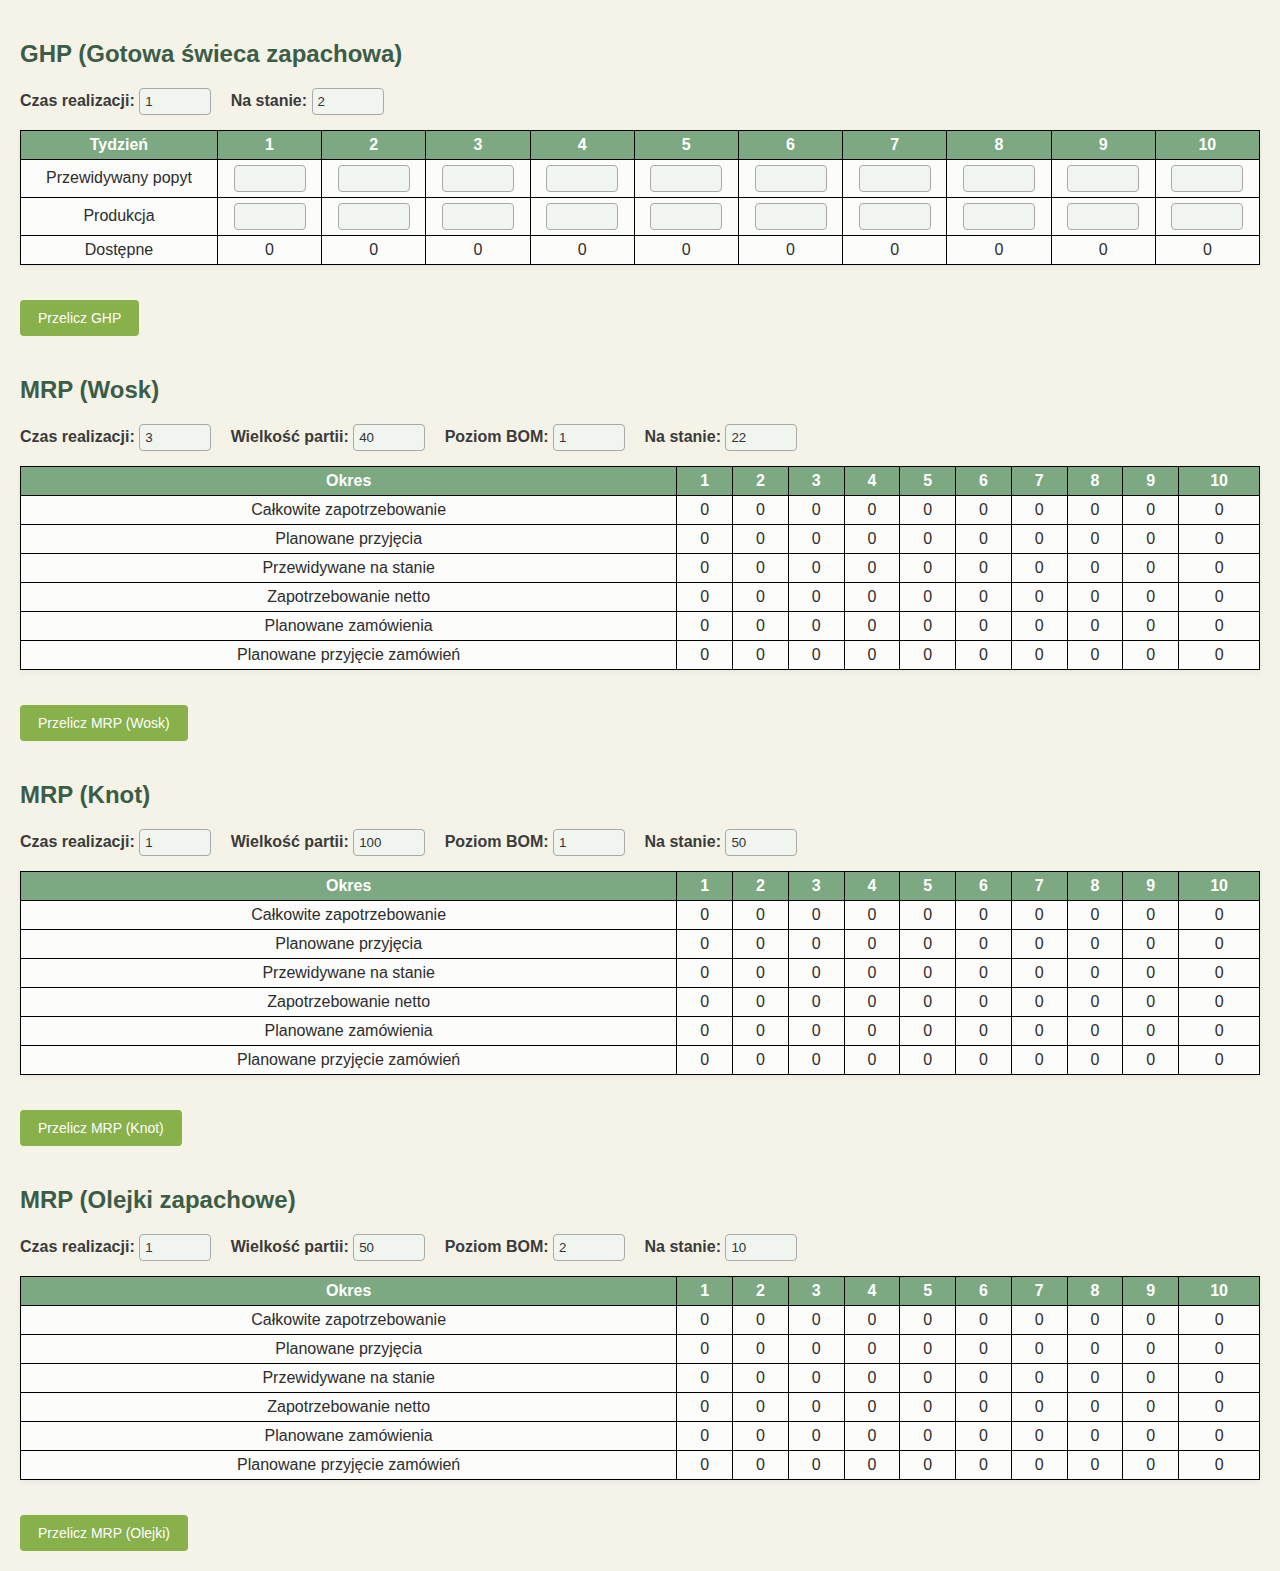
<file: index.html>
<!DOCTYPE html>
<html lang="pl">
<head>
    <meta charset="UTF-8">
    <meta name="viewport" content="width=device-width, initial-scale=1.0">
    <title>GHP & MRP</title>
    <link rel="stylesheet" href="styles.css">
    <style>
        table { border-collapse: collapse; width: 100%; margin-bottom: 20px; }
        th, td { border: 1px solid black; padding: 5px; text-align: center; }
        input { width: 50px; }
        .mrp-section { margin-top: 30px; }
    </style>
</head>
<body>
    <h2>GHP (Gotowa świeca zapachowa)</h2>
    <label>Czas realizacji: <input type="number" id="ghp_czas" value="1"></label>
    <label>Na stanie: <input type="number" id="ghp_stan" value="2"></label>
    <table id="ghp_table">
        <tr><th>Tydzień</th><script>for(let i=1;i<=10;i++)document.write(`<th>${i}</th>`);</script></tr>
        <tr><td>Przewidywany popyt</td><script>for(let i=1;i<=10;i++)document.write('<td><input type="number" class="popyt"></td>');</script></tr>
        <tr><td>Produkcja</td><script>for(let i=1;i<=10;i++)document.write('<td><input type="number" class="produkcja"></td>');</script></tr>
        <tr><td>Dostępne</td><script>for(let i=1;i<=10;i++)document.write('<td class="dostepne">0</td>');</script></tr>
    </table>
    <button onclick="obliczGHP()">Przelicz GHP</button>

    <div class="mrp-section">
        <h2>MRP (Wosk)</h2>
        <label>Czas realizacji: <input type="number" id="mrp_wosk_czas" value="3"></label>
        <label>Wielkość partii: <input type="number" id="mrp_wosk_partia" value="40"></label>
        <label>Poziom BOM: <input type="number" id="mrp_wosk_bom" value="1"></label>
        <label>Na stanie: <input type="number" id="mrp_wosk_stan" value="22"></label>
        <table id="mrp_wosk_table">
            <tr><th>Okres</th><script>for(let i=1;i<=10;i++)document.write(`<th>${i}</th>`);</script></tr>
            <tr><td>Całkowite zapotrzebowanie</td><script>for(let i=1;i<=10;i++)document.write('<td class="cal_zapotrzebowanie">0</td>');</script></tr>
            <tr><td>Planowane przyjęcia</td><script>for(let i=1;i<=10;i++)document.write('<td class="planowane_przyjecia">0</td>');</script></tr>
            <tr><td>Przewidywane na stanie</td><script>for(let i=1;i<=10;i++)document.write('<td class="przewidywane_stan">0</td>');</script></tr>
            <tr><td>Zapotrzebowanie netto</td><script>for(let i=1;i<=10;i++)document.write('<td class="zap_netto">0</td>');</script></tr>
            <tr><td>Planowane zamówienia</td><script>for(let i=1;i<=10;i++)document.write('<td class="planowane_zam">0</td>');</script></tr>
            <tr><td>Planowane przyjęcie zamówień</td><script>for(let i=1;i<=10;i++)document.write('<td class="planowane_przyjecie_zam">0</td>');</script></tr>
        </table>
        <button onclick="obliczMRP('wosk')">Przelicz MRP (Wosk)</button>
    </div>

    <div class="mrp-section">
        <h2>MRP (Knot)</h2>
        <label>Czas realizacji: <input type="number" id="mrp_knot_czas" value="1"></label>
        <label>Wielkość partii: <input type="number" id="mrp_knot_partia" value="100"></label>
        <label>Poziom BOM: <input type="number" id="mrp_knot_bom" value="1"></label>
        <label>Na stanie: <input type="number" id="mrp_knot_stan" value="50"></label>
        <table id="mrp_knot_table">
            <tr><th>Okres</th><script>for(let i=1;i<=10;i++)document.write(`<th>${i}</th>`);</script></tr>
            <tr><td>Całkowite zapotrzebowanie</td><script>for(let i=1;i<=10;i++)document.write('<td class="cal_zapotrzebowanie">0</td>');</script></tr>
            <tr><td>Planowane przyjęcia</td><script>for(let i=1;i<=10;i++)document.write('<td class="planowane_przyjecia">0</td>');</script></tr>
            <tr><td>Przewidywane na stanie</td><script>for(let i=1;i<=10;i++)document.write('<td class="przewidywane_stan">0</td>');</script></tr>
            <tr><td>Zapotrzebowanie netto</td><script>for(let i=1;i<=10;i++)document.write('<td class="zap_netto">0</td>');</script></tr>
            <tr><td>Planowane zamówienia</td><script>for(let i=1;i<=10;i++)document.write('<td class="planowane_zam">0</td>');</script></tr>
            <tr><td>Planowane przyjęcie zamówień</td><script>for(let i=1;i<=10;i++)document.write('<td class="planowane_przyjecie_zam">0</td>');</script></tr>
        </table>
        <button onclick="obliczMRP('knot')">Przelicz MRP (Knot)</button>
    </div>

    <div class="mrp-section">
        <h2>MRP (Olejki zapachowe)</h2>
        <label>Czas realizacji: <input type="number" id="mrp_olejki_czas" value="1"></label>
        <label>Wielkość partii: <input type="number" id="mrp_olejki_partia" value="50"></label>
        <label>Poziom BOM: <input type="number" id="mrp_olejki_bom" value="2"></label>
        <label>Na stanie: <input type="number" id="mrp_olejki_stan" value="10"></label>
        <table id="mrp_olejki_table">
            <tr><th>Okres</th><script>for(let i=1;i<=10;i++)document.write(`<th>${i}</th>`);</script></tr>
            <tr><td>Całkowite zapotrzebowanie</td><script>for(let i=1;i<=10;i++)document.write('<td class="cal_zapotrzebowanie">0</td>');</script></tr>
            <tr><td>Planowane przyjęcia</td><script>for(let i=1;i<=10;i++)document.write('<td class="planowane_przyjecia">0</td>');</script></tr>
            <tr><td>Przewidywane na stanie</td><script>for(let i=1;i<=10;i++)document.write('<td class="przewidywane_stan">0</td>');</script></tr>
            <tr><td>Zapotrzebowanie netto</td><script>for(let i=1;i<=10;i++)document.write('<td class="zap_netto">0</td>');</script></tr>
            <tr><td>Planowane zamówienia</td><script>for(let i=1;i<=10;i++)document.write('<td class="planowane_zam">0</td>');</script></tr>
            <tr><td>Planowane przyjęcie zamówień</td><script>for(let i=1;i<=10;i++)document.write('<td class="planowane_przyjecie_zam">0</td>');</script></tr>
        </table>
        <button onclick="obliczMRP_Olejki()">Przelicz MRP (Olejki)</button>
    </div>

    <script>
        function obliczGHP() {
            let stan = parseInt(document.getElementById("ghp_stan").value);
            let popyt = document.querySelectorAll(".popyt");
            let produkcja = document.querySelectorAll(".produkcja");
            let dostepne = document.querySelectorAll(".dostepne");
            for (let i = 0; i < 10; i++) {
                let prod = parseInt(produkcja[i].value) || 0;
                let zap = parseInt(popyt[i].value) || 0;
                stan += prod - zap;
                dostepne[i].innerText = stan;
            }
        }

        function obliczMRP(material) {
            let czas_realizacji = parseInt(document.getElementById(`mrp_${material}_czas`).value);
            let wielkosc_partii = parseInt(document.getElementById(`mrp_${material}_partia`).value);
            let stan = parseInt(document.getElementById(`mrp_${material}_stan`).value);

            let zapotrzebowanie = document.querySelectorAll(`#mrp_${material}_table .cal_zapotrzebowanie`);
            let przewidywane_stan = document.querySelectorAll(`#mrp_${material}_table .przewidywane_stan`);
            let zap_netto = document.querySelectorAll(`#mrp_${material}_table .zap_netto`);
            let planowane_przyjecia = document.querySelectorAll(`#mrp_${material}_table .planowane_przyjecia`);
            let planowane_zam = document.querySelectorAll(`#mrp_${material}_table .planowane_zam`);
            let planowane_przyjecie_zam = document.querySelectorAll(`#mrp_${material}_table .planowane_przyjecie_zam`);

            let ghp_produkcja = document.querySelectorAll(".produkcja");

            for (let i = 0; i < 9; i++) {
                zapotrzebowanie[i].innerText = ghp_produkcja[i + 1].value || 0;
            }

            for (let i = 0; i < 10; i++) {
                planowane_przyjecia[i].innerText = 0;
            }

            for (let i = 0; i < 10; i++) {
                let zap = parseInt(zapotrzebowanie[i].innerText) || 0;
                stan -= zap;
                if (stan < 0) {
                    let brakuje = Math.abs(stan);
                    let partia = Math.ceil(brakuje / wielkosc_partii) * wielkosc_partii;
                    zap_netto[i].innerText = brakuje;
                    planowane_przyjecie_zam[i].innerText = partia;
                    let zamowienie_index = Math.max(0, i - czas_realizacji);
                    planowane_zam[zamowienie_index].innerText = partia;
                    stan = partia - brakuje;
                }
                przewidywane_stan[i].innerText = stan;
            }
        }

        function obliczMRP_Olejki() {
            let czas_realizacji = parseInt(document.getElementById("mrp_olejki_czas").value);
            let wielkosc_partii = parseInt(document.getElementById("mrp_olejki_partia").value);
            let stan = parseInt(document.getElementById("mrp_olejki_stan").value);

            let zapotrzebowanie = document.querySelectorAll("#mrp_olejki_table .cal_zapotrzebowanie");
            let przewidywane_stan = document.querySelectorAll("#mrp_olejki_table .przewidywane_stan");
            let zap_netto = document.querySelectorAll("#mrp_olejki_table .zap_netto");
            let planowane_przyjecia = document.querySelectorAll("#mrp_olejki_table .planowane_przyjecia");
            let planowane_zam = document.querySelectorAll("#mrp_olejki_table .planowane_zam");
            let planowane_przyjecie_zam = document.querySelectorAll("#mrp_olejki_table .planowane_przyjecie_zam");

            let wosk_zamowienia = document.querySelectorAll("#mrp_wosk_table .planowane_zam");

            for (let i = 0; i < 10; i++) {
                zapotrzebowanie[i].innerText = wosk_zamowienia[i].innerText;
                planowane_przyjecia[i].innerText = 0;
            }

            for (let i = 0; i < 10; i++) {
                let zap = parseInt(zapotrzebowanie[i].innerText) || 0;
                let aktualny_stan = stan - zap;

                if (i + 1 - czas_realizacji <= 0) {
                    przewidywane_stan[i].innerText = aktualny_stan;
                    stan = aktualny_stan;
                    continue;
                }

                if (aktualny_stan < 0) {
                    let brakuje = Math.abs(aktualny_stan);
                    let partia = Math.ceil(brakuje / wielkosc_partii) * wielkosc_partii;
                    zap_netto[i].innerText = brakuje;
                    planowane_przyjecie_zam[i].innerText = partia;
                    let index_zam = i - czas_realizacji;
                    planowane_zam[index_zam].innerText = partia;
                    stan = partia - brakuje;
                } else {
                    stan = aktualny_stan;
                }
                przewidywane_stan[i].innerText = stan;
            }
        }
    </script>
</body>
</html>
</file>
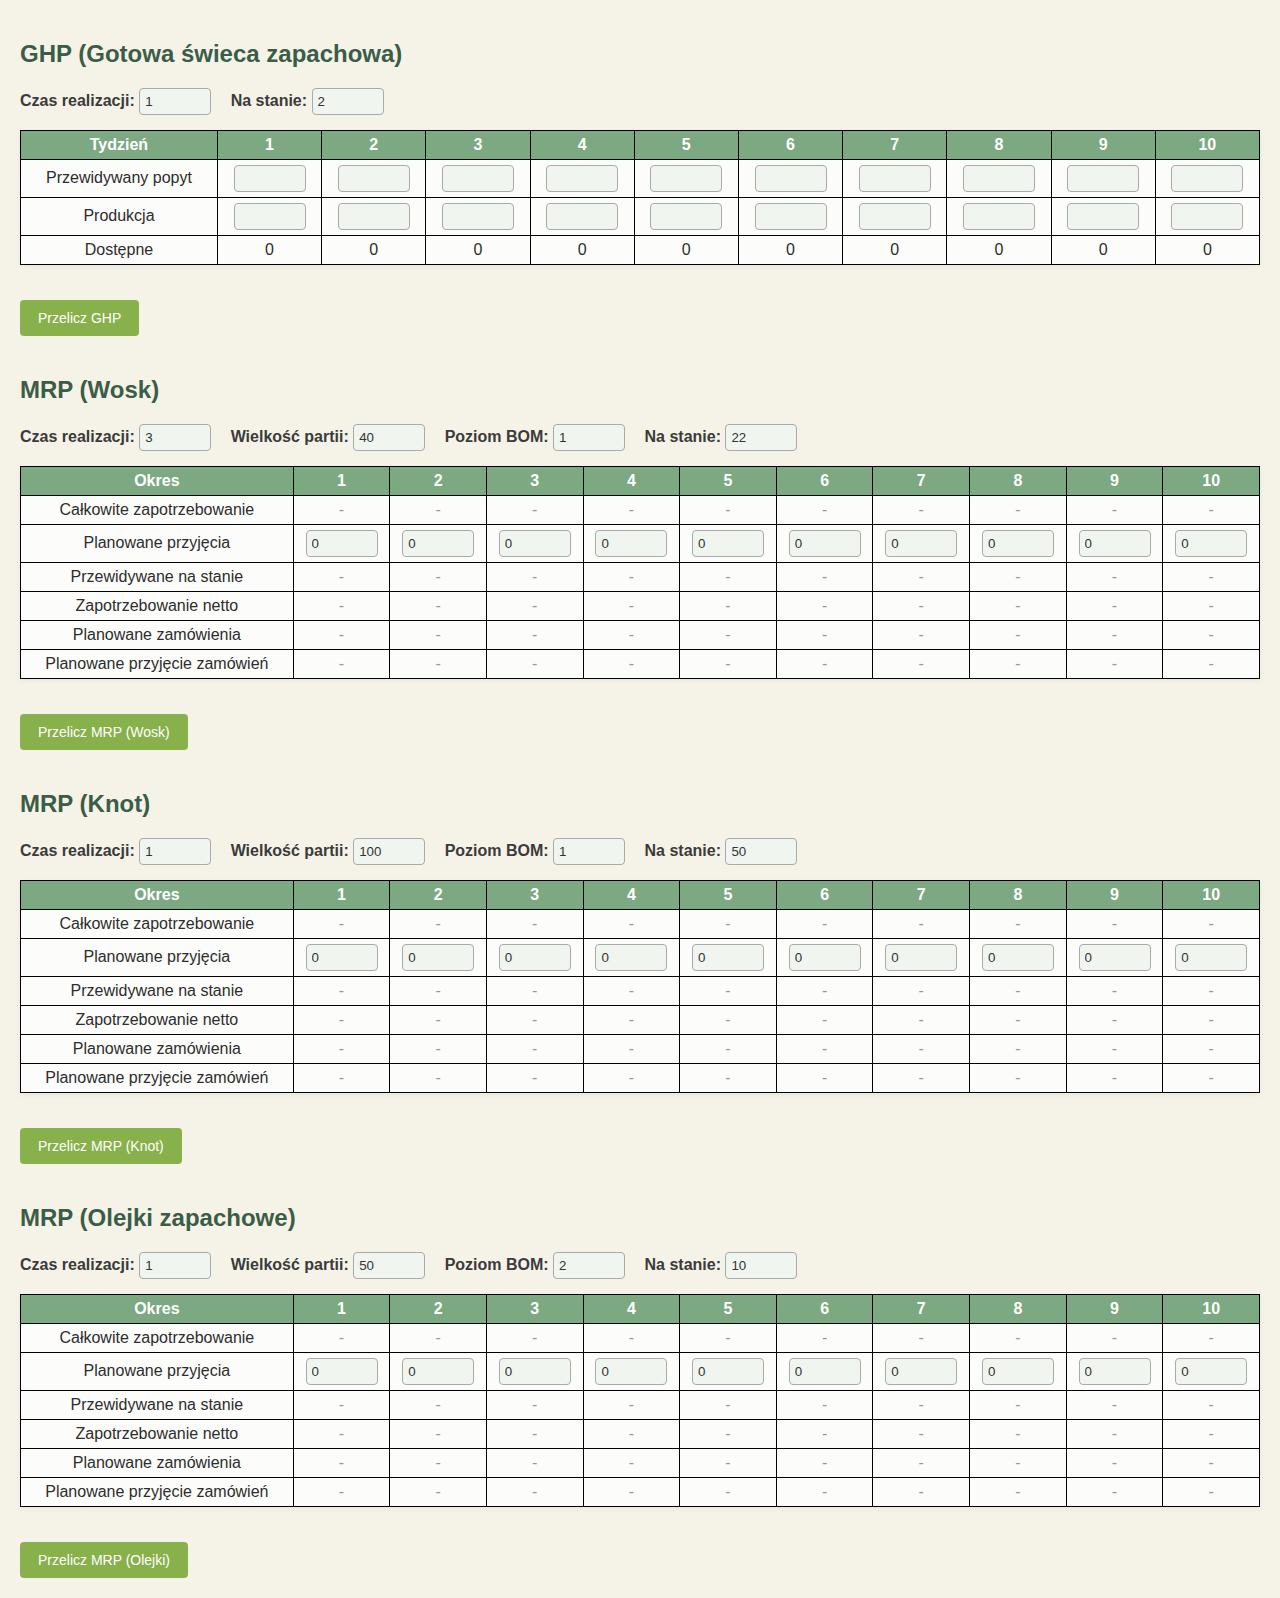
<file: index1.html>
<!DOCTYPE html>
<html lang="pl">
<head>
    <meta charset="UTF-8">
    <meta name="viewport" content="width=device-width, initial-scale=1.0">
    <title>GHP & MRP</title>
    <link rel="stylesheet" href="styles.css">
    <style>
        table { border-collapse: collapse; width: 100%; margin-bottom: 20px; }
        th, td { border: 1px solid black; padding: 5px; text-align: center; }
        input { width: 50px; }
        .mrp-section { margin-top: 30px; }
        .empty { color: #999; }
        .negative { color: red; }
    </style>
</head>
<body>
    <h2>GHP (Gotowa świeca zapachowa)</h2>
    <label>Czas realizacji: <input type="number" id="ghp_czas" value="1"></label>
    <label>Na stanie: <input type="number" id="ghp_stan" value="2"></label>
    <table id="ghp_table">
        <tr><th>Tydzień</th><script>for(let i=1;i<=10;i++)document.write(`<th>${i}</th>`);</script></tr>
        <tr><td>Przewidywany popyt</td><script>for(let i=1;i<=10;i++)document.write('<td><input type="number" class="popyt"></td>');</script></tr>
        <tr><td>Produkcja</td><script>for(let i=1;i<=10;i++)document.write('<td><input type="number" class="produkcja"></td>');</script></tr>
        <tr><td>Dostępne</td><script>for(let i=1;i<=10;i++)document.write('<td class="dostepne">0</td>');</script></tr>
    </table>
    <button onclick="obliczGHP()">Przelicz GHP</button>

    <div class="mrp-section">
        <h2>MRP (Wosk)</h2>
        <label>Czas realizacji: <input type="number" id="mrp_wosk_czas" value="3"></label>
        <label>Wielkość partii: <input type="number" id="mrp_wosk_partia" value="40"></label>
        <label>Poziom BOM: <input type="number" id="mrp_wosk_bom" value="1"></label>
        <label>Na stanie: <input type="number" id="mrp_wosk_stan" value="22"></label>
        <table id="mrp_wosk_table">
            <tr><th>Okres</th><script>for(let i=1;i<=10;i++)document.write(`<th>${i}</th>`);</script></tr>
            <tr><td>Całkowite zapotrzebowanie</td><script>for(let i=1;i<=10;i++)document.write('<td class="cal_zapotrzebowanie empty">-</td>');</script></tr>
            <tr><td>Planowane przyjęcia</td><script>for(let i=1;i<=10;i++)document.write('<td><input type="number" class="planowane_przyjecia" value="0"></td>');</script></tr>
            <tr><td>Przewidywane na stanie</td><script>for(let i=1;i<=10;i++)document.write('<td class="przewidywane_stan empty">-</td>');</script></tr>
            <tr><td>Zapotrzebowanie netto</td><script>for(let i=1;i<=10;i++)document.write('<td class="zap_netto empty">-</td>');</script></tr>
            <tr><td>Planowane zamówienia</td><script>for(let i=1;i<=10;i++)document.write('<td class="planowane_zam empty">-</td>');</script></tr>
            <tr><td>Planowane przyjęcie zamówień</td><script>for(let i=1;i<=10;i++)document.write('<td class="planowane_przyjecie_zam empty">-</td>');</script></tr>
        </table>
        <button onclick="obliczMRP('wosk')">Przelicz MRP (Wosk)</button>
    </div>

    <div class="mrp-section">
        <h2>MRP (Knot)</h2>
        <label>Czas realizacji: <input type="number" id="mrp_knot_czas" value="1"></label>
        <label>Wielkość partii: <input type="number" id="mrp_knot_partia" value="100"></label>
        <label>Poziom BOM: <input type="number" id="mrp_knot_bom" value="1"></label>
        <label>Na stanie: <input type="number" id="mrp_knot_stan" value="50"></label>
        <table id="mrp_knot_table">
            <tr><th>Okres</th><script>for(let i=1;i<=10;i++)document.write(`<th>${i}</th>`);</script></tr>
            <tr><td>Całkowite zapotrzebowanie</td><script>for(let i=1;i<=10;i++)document.write('<td class="cal_zapotrzebowanie empty">-</td>');</script></tr>
            <tr><td>Planowane przyjęcia</td><script>for(let i=1;i<=10;i++)document.write('<td><input type="number" class="planowane_przyjecia" value="0"></td>');</script></tr>
            <tr><td>Przewidywane na stanie</td><script>for(let i=1;i<=10;i++)document.write('<td class="przewidywane_stan empty">-</td>');</script></tr>
            <tr><td>Zapotrzebowanie netto</td><script>for(let i=1;i<=10;i++)document.write('<td class="zap_netto empty">-</td>');</script></tr>
            <tr><td>Planowane zamówienia</td><script>for(let i=1;i<=10;i++)document.write('<td class="planowane_zam empty">-</td>');</script></tr>
            <tr><td>Planowane przyjęcie zamówień</td><script>for(let i=1;i<=10;i++)document.write('<td class="planowane_przyjecie_zam empty">-</td>');</script></tr>
        </table>
        <button onclick="obliczMRP('knot')">Przelicz MRP (Knot)</button>
    </div>

    <div class="mrp-section">
        <h2>MRP (Olejki zapachowe)</h2>
        <label>Czas realizacji: <input type="number" id="mrp_olejki_czas" value="1"></label>
        <label>Wielkość partii: <input type="number" id="mrp_olejki_partia" value="50"></label>
        <label>Poziom BOM: <input type="number" id="mrp_olejki_bom" value="2"></label>
        <label>Na stanie: <input type="number" id="mrp_olejki_stan" value="10"></label>
        <table id="mrp_olejki_table">
            <tr><th>Okres</th><script>for(let i=1;i<=10;i++)document.write(`<th>${i}</th>`);</script></tr>
            <tr><td>Całkowite zapotrzebowanie</td><script>for(let i=1;i<=10;i++)document.write('<td class="cal_zapotrzebowanie empty">-</td>');</script></tr>
            <tr><td>Planowane przyjęcia</td><script>for(let i=1;i<=10;i++)document.write('<td><input type="number" class="planowane_przyjecia" value="0"></td>');</script></tr>
            <tr><td>Przewidywane na stanie</td><script>for(let i=1;i<=10;i++)document.write('<td class="przewidywane_stan empty">-</td>');</script></tr>
            <tr><td>Zapotrzebowanie netto</td><script>for(let i=1;i<=10;i++)document.write('<td class="zap_netto empty">-</td>');</script></tr>
            <tr><td>Planowane zamówienia</td><script>for(let i=1;i<=10;i++)document.write('<td class="planowane_zam empty">-</td>');</script></tr>
            <tr><td>Planowane przyjęcie zamówień</td><script>for(let i=1;i<=10;i++)document.write('<td class="planowane_przyjecie_zam empty">-</td>');</script></tr>
        </table>
        <button onclick="obliczMRP('olejki')">Przelicz MRP (Olejki)</button>
    </div>

    <script>
        function formatValue(value) {
            if (value === 0) return '<span class="empty">-</span>';
            if (value < 0) return `<span class="negative">${value}</span>`;
            return value;
        }

        function obliczGHP() {
            let stan = parseInt(document.getElementById("ghp_stan").value);
            let popyt = document.querySelectorAll(".popyt");
            let produkcja = document.querySelectorAll(".produkcja");
            let dostepne = document.querySelectorAll(".dostepne");
            for (let i = 0; i < 10; i++) {
                let prod = parseInt(produkcja[i].value) || 0;
                let zap = parseInt(popyt[i].value) || 0;
                stan += prod - zap;
                dostepne[i].innerText = stan;
            }
        }

        function obliczMRP(material) {
            // Najpierw wyczyść wszystkie wiersze oprócz "Planowane przyjęcia"
            let zapotrzebowanie = document.querySelectorAll(`#mrp_${material}_table .cal_zapotrzebowanie`);
            let przewidywane_stan = document.querySelectorAll(`#mrp_${material}_table .przewidywane_stan`);
            let zap_netto = document.querySelectorAll(`#mrp_${material}_table .zap_netto`);
            let planowane_zam = document.querySelectorAll(`#mrp_${material}_table .planowane_zam`);
            let planowane_przyjecie_zam = document.querySelectorAll(`#mrp_${material}_table .planowane_przyjecie_zam`);

            for (let i = 0; i < 10; i++) {
                zapotrzebowanie[i].innerHTML = formatValue(0);
                przewidywane_stan[i].innerHTML = formatValue(0);
                zap_netto[i].innerHTML = formatValue(0);
                planowane_zam[i].innerHTML = formatValue(0);
                planowane_przyjecie_zam[i].innerHTML = formatValue(0);
            }

            // Teraz wykonaj obliczenia
            let czas_realizacji = parseInt(document.getElementById(`mrp_${material}_czas`).value);
            let wielkosc_partii = parseInt(document.getElementById(`mrp_${material}_partia`).value);
            let stan = parseInt(document.getElementById(`mrp_${material}_stan`).value);
            let planowane_przyjecia = document.querySelectorAll(`#mrp_${material}_table .planowane_przyjecia`);

            // Ustaw całkowite zapotrzebowanie
            if (material === 'olejki') {
                let wosk_zamowienia = document.querySelectorAll("#mrp_wosk_table .planowane_zam");
                for (let i = 0; i < 10; i++) {
                    let val = parseInt(wosk_zamowienia[i].textContent) || 0;
                    zapotrzebowanie[i].innerHTML = formatValue(val);
                }
            } else {
                let ghp_produkcja = document.querySelectorAll(".produkcja");
                for (let i = 1; i < 10; i++) {
                    let val = parseInt(ghp_produkcja[i].value) || 0;
                    zapotrzebowanie[i-1].innerHTML = formatValue(val);
                }
                zapotrzebowanie[9].innerHTML = formatValue(0);
            }

            // Obliczenia MRP
            for (let i = 0; i < 10; i++) {
                let zap = parseInt(zapotrzebowanie[i].textContent) || 0;
                let przyjecia = parseInt(planowane_przyjecia[i].value) || 0;

                let index_zamowienia = i - czas_realizacji;
                let nowy_stan = stan - zap + przyjecia;

                if (nowy_stan < 0) {
                    let brakuje = Math.abs(nowy_stan);
                    zap_netto[i].innerHTML = formatValue(brakuje);
                    przewidywane_stan[i].innerHTML = formatValue(nowy_stan);

                    if (index_zamowienia >= 0) {
                        // zamawiamy w terminie
                        planowane_zam[index_zamowienia].innerHTML = formatValue(wielkosc_partii);
                        planowane_przyjecie_zam[i].innerHTML = formatValue(wielkosc_partii);
                        nowy_stan += wielkosc_partii; // aktualizacja stanu po przyjęciu zamówienia
                        przewidywane_stan[i].innerHTML = formatValue(nowy_stan);
                    } else {
                        // nie możemy zamówić – idziemy dalej
                        stan = nowy_stan;
                        continue;
                    }
                } else {
                    zap_netto[i].innerHTML = formatValue(0);
                    planowane_przyjecie_zam[i].innerHTML = formatValue(0);
                    przewidywane_stan[i].innerHTML = formatValue(nowy_stan);
                }

                // aktualizacja stanu ogólnego
                stan = nowy_stan;
            }
            poprawZapotrzebowanieNetto(material, czas_realizacji, wielkosc_partii);

        }
        function poprawZapotrzebowanieNetto(material, czas_realizacji, wielkosc_partii) {
            const przewidywane_stan = document.querySelectorAll(`#mrp_${material}_table .przewidywane_stan`);
            const zap_netto = document.querySelectorAll(`#mrp_${material}_table .zap_netto`);
            const przyjecie_zam = document.querySelectorAll(`#mrp_${material}_table .planowane_przyjecie_zam`);

            for (let i = 0; i < 10; i++) {
                const przew_stan_td = przewidywane_stan[i];
                const zap_netto_td = zap_netto[i];
                const przyjecie = parseInt(przyjecie_zam[i].textContent) || 0;

                let przew_val = parseInt(przew_stan_td.textContent) || 0;
                const n = i - czas_realizacji;

                if (przew_val >= 0 && przyjecie === 0) {
                    zap_netto_td.innerHTML = formatValue(0);
                } else if (przew_val >= 0 && przyjecie > 0) {
                    zap_netto_td.innerHTML = formatValue(wielkosc_partii - przew_val);
                } else if (przew_val < 0 && n < 0) {
                    zap_netto_td.innerHTML = formatValue(Math.abs(przew_val));
                } else if (przew_val < 0 && n >= 0) {
                    zap_netto_td.innerHTML = formatValue(wielkosc_partii - Math.abs(przew_val));
                } else {
                    zap_netto_td.innerHTML = formatValue(0);
                }
            }
        }



    </script>
</body>
</html>
</file>
<file: styles.css>
body {
    font-family: 'Segoe UI', Tahoma, Geneva, Verdana, sans-serif;
    margin: 20px;
    background-color: #f5f3e7;
    color: #2d2d2d;
}

h2 {
    margin-top: 40px;
    color: #3b5d47;
}

label {
    margin-right: 15px;
    font-weight: bold;
    color: #3b3b3b;
}

table {
    border-collapse: collapse;
    width: 100%;
    margin-top: 15px;
    background-color: #ffffff;
    box-shadow: 0 2px 6px rgba(0, 0, 0, 0.05);
}

th {
    background-color: #7ca982; 
    color: #ffffff;
    padding: 8px;
    font-weight: bold;
}

td {
    border: 1px solid #c8c8c8;
    padding: 6px;
    text-align: center;
    background-color: #fcfcfa;
}

input[type="number"] {
    width: 60px;
    padding: 5px;
    border: 1px solid #aaa;
    border-radius: 4px;
    background-color: #f0f5ef;
    color: #333;
}

button {
    margin-top: 15px;
    padding: 10px 18px;
    font-size: 14px;
    background-color: #88b04b; 
    color: white;
    border: none;
    border-radius: 4px;
    cursor: pointer;
    transition: background-color 0.3s ease;
}

button:hover {
    background-color: #6e9441;
}
</file>
